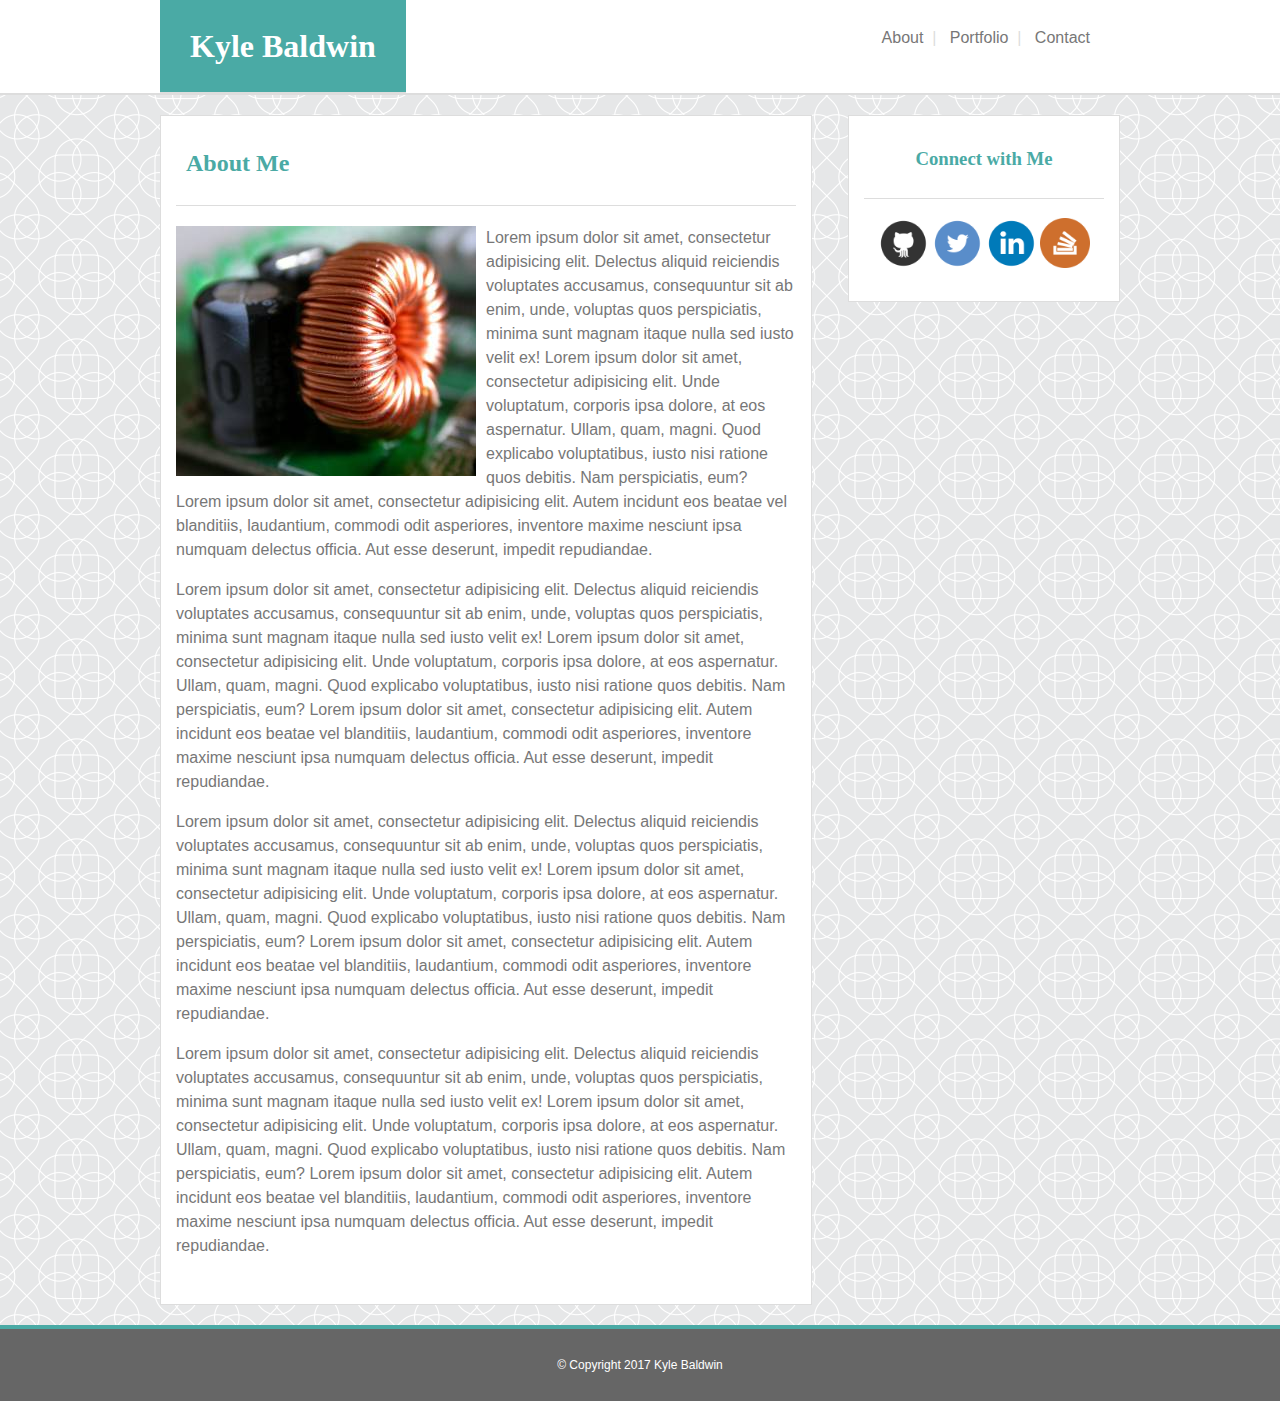
<file: index.html>
<!DOCTYPE html>
<html>
<head>
	<title>Kyle Baldwin</title>
	<link rel="stylesheet" type="text/css" href="assets/css/reset.css">
	<link rel="stylesheet" type="text/css" href="assets/css/style.css">
</head>
<body>
<div class="foot-wrap">

<header>
	<div class="wrapper">
		<div class="clearfix">
			<h1 class="header-box">Kyle Baldwin</h1>
			<p class="header-nav">
				<a href="index.html">About</a>&nbsp | &nbsp
				<a href="portfolio.html">Portfolio</a>&nbsp | &nbsp
				<a href="contact.html">Contact</a>
			</p>
		</div>
	</div>
</header>


<div class="wrapper">
	
	<div class="clearfix">
		<div class="content">
		
			<h2>About Me</h2>

			<img id="profile" src="assets/images/temp-profile.jpg" alt="Profile Picture">

			<p>Lorem ipsum dolor sit amet, consectetur adipisicing elit. Delectus aliquid reiciendis voluptates accusamus, consequuntur sit ab enim, unde, voluptas quos perspiciatis, minima sunt magnam itaque nulla sed iusto velit ex! Lorem ipsum dolor sit amet, consectetur adipisicing elit. Unde voluptatum, corporis ipsa dolore, at eos aspernatur. Ullam, quam, magni. Quod explicabo voluptatibus, iusto nisi ratione quos debitis. Nam perspiciatis, eum? Lorem ipsum dolor sit amet, consectetur adipisicing elit. Autem incidunt eos beatae vel blanditiis, laudantium, commodi odit asperiores, inventore maxime nesciunt ipsa numquam delectus officia. Aut esse deserunt, impedit repudiandae.</p>

			<p>Lorem ipsum dolor sit amet, consectetur adipisicing elit. Delectus aliquid reiciendis voluptates accusamus, consequuntur sit ab enim, unde, voluptas quos perspiciatis, minima sunt magnam itaque nulla sed iusto velit ex! Lorem ipsum dolor sit amet, consectetur adipisicing elit. Unde voluptatum, corporis ipsa dolore, at eos aspernatur. Ullam, quam, magni. Quod explicabo voluptatibus, iusto nisi ratione quos debitis. Nam perspiciatis, eum? Lorem ipsum dolor sit amet, consectetur adipisicing elit. Autem incidunt eos beatae vel blanditiis, laudantium, commodi odit asperiores, inventore maxime nesciunt ipsa numquam delectus officia. Aut esse deserunt, impedit repudiandae.</p>

			<p>Lorem ipsum dolor sit amet, consectetur adipisicing elit. Delectus aliquid reiciendis voluptates accusamus, consequuntur sit ab enim, unde, voluptas quos perspiciatis, minima sunt magnam itaque nulla sed iusto velit ex! Lorem ipsum dolor sit amet, consectetur adipisicing elit. Unde voluptatum, corporis ipsa dolore, at eos aspernatur. Ullam, quam, magni. Quod explicabo voluptatibus, iusto nisi ratione quos debitis. Nam perspiciatis, eum? Lorem ipsum dolor sit amet, consectetur adipisicing elit. Autem incidunt eos beatae vel blanditiis, laudantium, commodi odit asperiores, inventore maxime nesciunt ipsa numquam delectus officia. Aut esse deserunt, impedit repudiandae.</p>

			<p>Lorem ipsum dolor sit amet, consectetur adipisicing elit. Delectus aliquid reiciendis voluptates accusamus, consequuntur sit ab enim, unde, voluptas quos perspiciatis, minima sunt magnam itaque nulla sed iusto velit ex! Lorem ipsum dolor sit amet, consectetur adipisicing elit. Unde voluptatum, corporis ipsa dolore, at eos aspernatur. Ullam, quam, magni. Quod explicabo voluptatibus, iusto nisi ratione quos debitis. Nam perspiciatis, eum? Lorem ipsum dolor sit amet, consectetur adipisicing elit. Autem incidunt eos beatae vel blanditiis, laudantium, commodi odit asperiores, inventore maxime nesciunt ipsa numquam delectus officia. Aut esse deserunt, impedit repudiandae.</p>




	


		</div>

		<div class="sidebar">
			<h3>Connect with Me</h3>
				<div class="center">
					<a href="https://github.com/kjmbaldwin" target="_blank"><img class="social-img" src="assets/images/github.png" alt="GitHub"></a>
					<a href="https://twitter.com/kjmbaldwin" target="_blank"><img class="social-img" src="assets/images/twitter.png" alt="Twitter"></a>
					<a href="https://www.linkedin.com/in/kylebaldwin/" target="_blank"><img class="social-img" src="assets/images/linkedin.png" alt="LinkedIn"></a>
					<a href="https://stackexchange.com/users/11709756/kjmbaldwin" target="_blank"><img class="social-img" src="assets/images/stackoverflow.png" alt="StackOverflow"></a>
				</div>
		</div>
		
	</div>


</div>

<div class="foot-push"></div>
</div>
<footer>© Copyright 2017 Kyle Baldwin</footer>

</body>
</html>
</file>
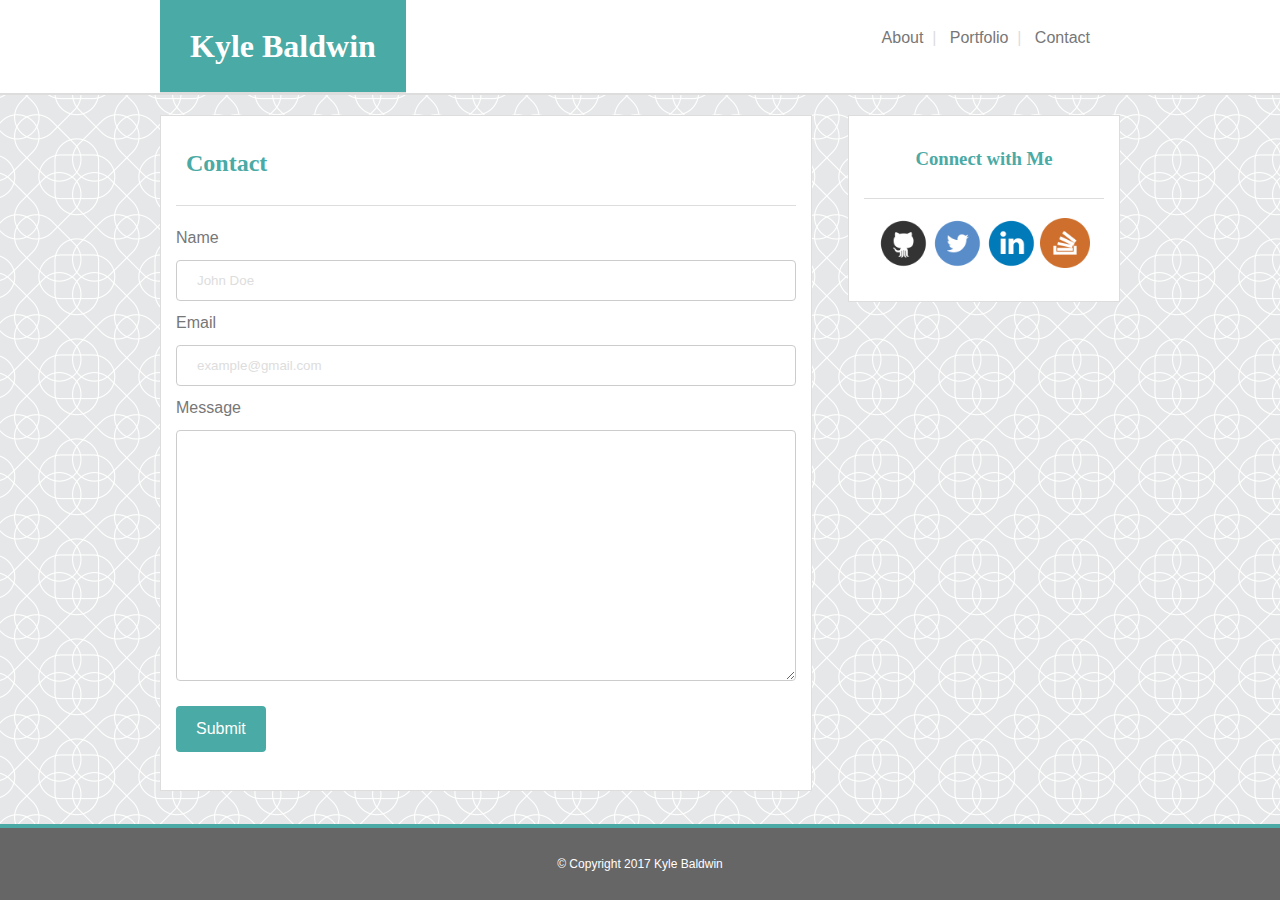
<file: contact.html>
<!DOCTYPE html>
<html>
<head>
	<title>Contact Me</title>
	<link rel="stylesheet" type="text/css" href="assets/css/reset.css">
	<link rel="stylesheet" type="text/css" href="assets/css/style.css">
	<link rel="stylesheet" type="text/css" href="assets/css/contact.css">
</head>
<body>
<div class="foot-wrap">

<header>
	<div class="wrapper">
		<div class="clearfix">
			<h1 class="header-box">Kyle Baldwin</h1>
			<p class="header-nav">
				<a href="index.html">About</a>&nbsp | &nbsp
				<a href="portfolio.html">Portfolio</a>&nbsp | &nbsp
				<a href="contact.html">Contact</a>
			</p>
		</div>
	</div>
</header>


<div class="wrapper">
	
	<div class="clearfix">
		<div class="content">
		
			<h2>Contact</h2>

			<form>
				<label for="contact-name" class="contact-label">Name</label>
				<input type="text" id="contact-name" name="name" placeholder="John Doe">

				<label for="contact-email" class="contact-label">Email</label>
				<input type="text" id="contact-email" name="email" placeholder="example@gmail.com">	

				<label for="contact-message" class="contact-label">Message</label>
				<textarea name="contact-message" rows="15"></textarea>

				<input type="submit" name="contact-submit">
			</form>


		</div>

		<div class="sidebar">
			<h3>Connect with Me</h3>
				<div class="center">
					<a href="https://github.com/kjmbaldwin" target="_blank"><img class="social-img" src="assets/images/github.png" alt="GitHub"></a>
					<a href="https://twitter.com/kjmbaldwin" target="_blank"><img class="social-img" src="assets/images/twitter.png" alt="Twitter"></a>
					<a href="https://www.linkedin.com/in/kylebaldwin/" target="_blank"><img class="social-img" src="assets/images/linkedin.png" alt="LinkedIn"></a>
					<a href="https://stackexchange.com/users/11709756/kjmbaldwin" target="_blank"><img class="social-img" src="assets/images/stackoverflow.png" alt="StackOverflow"></a>
				</div>
		</div>
		
	</div>


</div>

<div class="foot-push"></div>
</div>
<footer>© Copyright 2017 Kyle Baldwin</footer>

</body>
</html>
</file>
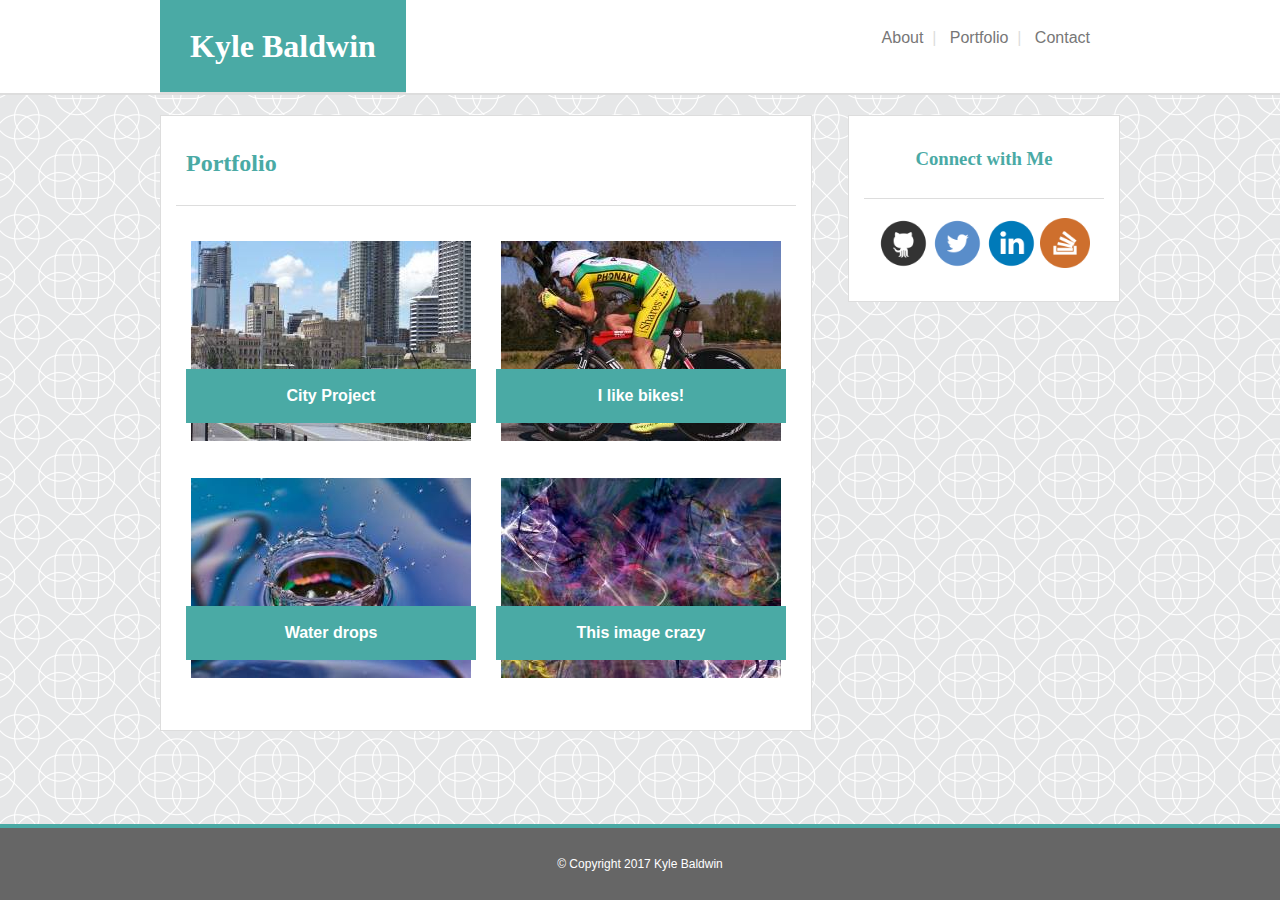
<file: portfolio.html>
<!DOCTYPE html>
<html>
<head>
	<title>Portfolio</title>
	<link rel="stylesheet" type="text/css" href="assets/css/reset.css">
	<link rel="stylesheet" type="text/css" href="assets/css/style.css">

</head>
<body>
<div class="foot-wrap">

<header>
	<div class="wrapper">
		<div class="clearfix">
			<h1 class="header-box">Kyle Baldwin</h1>
			<p class="header-nav">
				<a href="index.html">About</a>&nbsp | &nbsp
				<a href="portfolio.html">Portfolio</a>&nbsp | &nbsp
				<a href="contact.html">Contact</a>
			</p>
		</div>
	</div>
</header>


<div class="wrapper">
	
	<div class="clearfix">
		<div class="content">
		
			<h2>Portfolio</h2>
			<!-- Images are formatted to 280px x 200px -->
			
			<div class="port-img">
				<img src="assets/portfolio/city.jpg">
				<div class="banner">City Project</div>
			</div>
		
			<div class="port-img">
				<img src="assets/portfolio/bike.jpg">
				<div class="banner">I like bikes!</div>
			</div>

			<div class="port-img">
				<img src="assets/portfolio/drop.jpg">
				<div class="banner">Water drops</div>
			</div>

			<div class="port-img">
				<img src="assets/portfolio/lines.jpg">
				<div class="banner">This image crazy</div>
			</div>

		</div>

		<div class="sidebar">
			<h3>Connect with Me</h3>
				<div class="center">
					<a href="https://github.com/kjmbaldwin" target="_blank"><img class="social-img" src="assets/images/github.png" alt="GitHub"></a>
					<a href="https://twitter.com/kjmbaldwin" target="_blank"><img class="social-img" src="assets/images/twitter.png" alt="Twitter"></a>
					<a href="https://www.linkedin.com/in/kylebaldwin/" target="_blank"><img class="social-img" src="assets/images/linkedin.png" alt="LinkedIn"></a>
					<a href="https://stackexchange.com/users/11709756/kjmbaldwin" target="_blank"><img class="social-img" src="assets/images/stackoverflow.png" alt="StackOverflow"></a>
				</div>
		</div>
		
	</div>


</div>

<div class="foot-push"></div>
</div>
<footer>© Copyright 2017 Kyle Baldwin</footer>

</body>
</html>
</file>
<file: assets/css/style.css>
.clearfix::after {
    content: "";
    clear: both;
    display: table;
}

html{
	height: 100%;
	margin: 0;
}

body{
	height: 100%;
	margin: 0px;
	background: url("../images/intersection.png");
}

h1, h2, h3{
	font-family:  'Georgia', Times, Times New Roman, serif;
	color: #4aaaa5;
	padding-bottom: 30px;
	border-bottom: 1px solid #dddddd;
}

h1{
	font-size: 2em;
	margin: 0.7em 0;
	font-weight: bolder;
}

h2{
	font-size:1.5em;
	padding-left:10px;
	margin: 0.83em 0;
	font-weight: bold;
}

h3{
	font-size: 1.17em;
	text-align:center;
	margin: 1em 0;
	font-weight: bold;
}

p{
	font-family: 'Arial', 'Helvetica Neue', Helvetica, sans-serif;
	color: #777777;
	margin: 1em 0;
}

a:link, a:visited{
	font-family: 'Arial', 'Helvetica Neue', Helvetica, sans-serif;
	color: #777777;
	text-decoration: none;
}

a:active, a:hover{
	font-family: 'Arial', 'Helvetica Neue', Helvetica, sans-serif;
	color: #4aaaa5;
	text-decoration: underline;
}

.wrapper{
	width: 960px;
	margin: 0 auto;
}

header{
	background: #fff;
	border-bottom: 2px solid #dddddd;
}

.header-box{
	float: left;
	color: #fff;
	background: #4aaaa5;
	text-align: center;
	padding: 30px;
	margin: 0px;
}

.header-nav{
	float:right;
	padding: 30px;
	margin: 0px;
	color: #dddddd;
}

.content{
	float: left;
	width: 620px;
	border: 1px solid #dddddd;
	padding: 15px 15px 30px 15px;
	margin: 20px 0 20px 0;
	line-height: 24px;
	background: #fff;
}

.sidebar{
	float: right;
	width: 240px;
	border: 1px solid #dddddd;
	padding: 15px 15px 30px 15px;
	margin-top: 20px;
	background: #fff;
}

.center{
	text-align: center;
}

.social-img{
	width: 50px;
	display: inline-block;
}

.foot-wrap{
	min-height: 100%;
	margin-bottom: -76px;
}

.foot-push{
	height: 76px;
}

footer{
	font-family: 'Arial', 'Helvetica Neue', Helvetica, sans-serif;
	color: white;
	text-align: center;
	font-size: 12px;
	background: #666666;
	border-top: 4px solid #4aaaa5;
	padding: 30px;
}

#profile{
	float: left;
	width: 300px;
	padding: 0px 10px 10px 0px;
}

.port-img{
	float: left;
	position: relative;
	padding: 15px;
}

.banner{
	position: absolute;
	width: 290px;
	bottom: 40px;
	left: 10px;
	background: #4aaaa5;
	text-align: center;
	color: #fff;
	padding: 15px 0;
	font-family: 'Arial', 'Helvetica Neue', Helvetica, sans-serif;
	font-size: 16px;
	font-weight: bold;
}
</file>
<file: assets/css/contact.css>
input[type=text]{
	width: 100%;
    padding: 12px 20px;
    margin: 10px 0;
    display: inline-block;
    border: 1px solid #ccc;
    border-radius: 4px;
    box-sizing: border-box;
}

input::placeholder{
	color: #dddddd;
}

input[type=submit]{
	background-color: #4aaaa5;
    color: white;
    padding: 14px 20px;
    margin: 8px 0;
    border: none;
    border-radius: 4px;
    cursor: pointer;
	font-family: 'Arial', 'Helvetica Neue', Helvetica, sans-serif;
	font-size: 16px;
}


input[type=submit]:hover{
	background-color: #357A77;
}


.contact-label{
	font-family: 'Arial', 'Helvetica Neue', Helvetica, sans-serif;
	color: #777777;
}

textarea{
	width: 100%;
    padding: 12px 20px;
    margin: 10px 0;
    display: inline-block;
    border: 1px solid #ccc;
    border-radius: 4px;
    box-sizing: border-box;
    color: #dddddd;
    font-family: 'Arial', 'Helvetica Neue', Helvetica, sans-serif;
}
</file>
